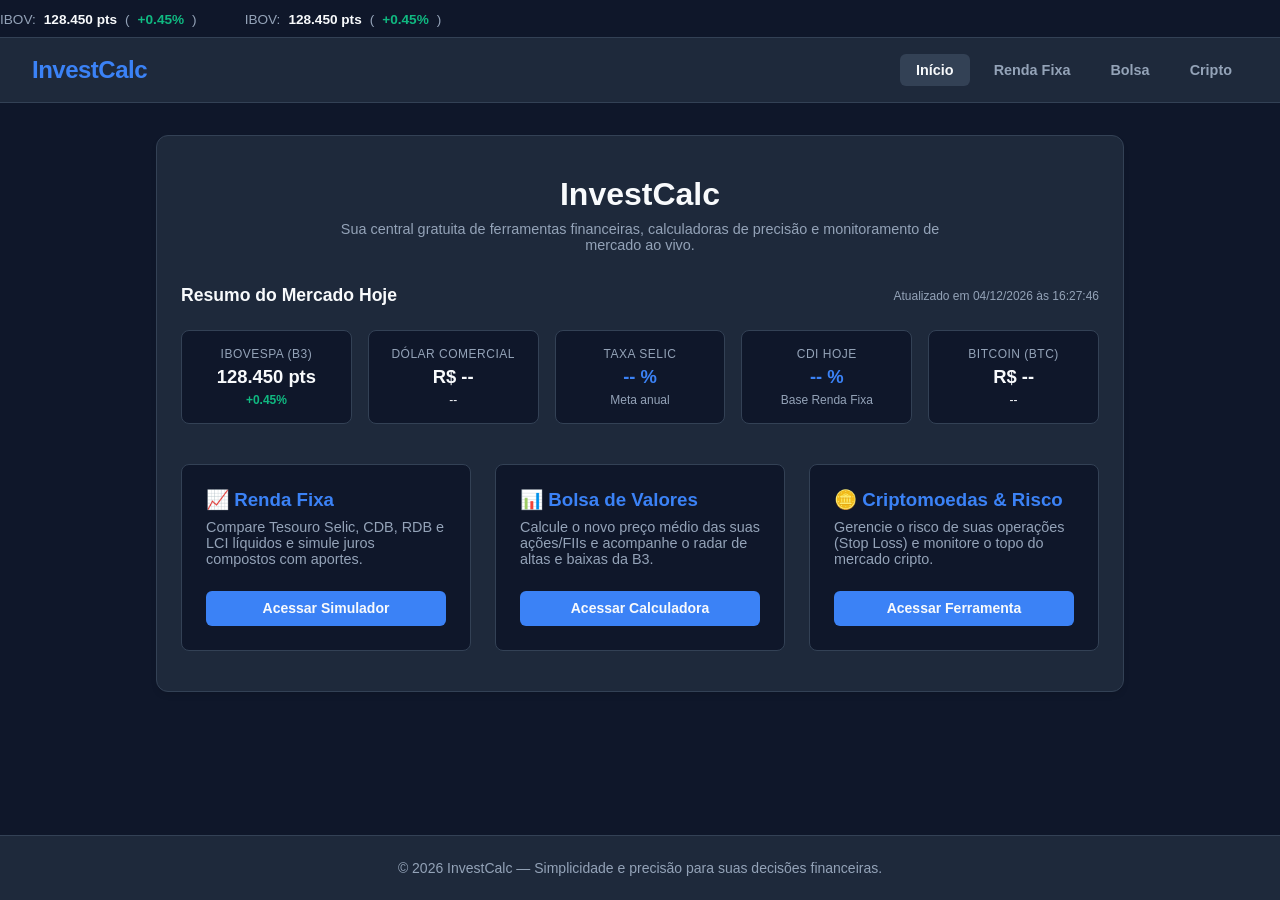
<file: Index.html>
<!DOCTYPE html>
<html lang="pt-BR">
<head>
    <meta charset="UTF-8">
    <meta name="viewport" content="width=device-width, initial-scale=1.0">
    <title>InvestCalc — Central de Calculadoras e Mercado</title>
    <link rel="stylesheet" href="css/style.css">
    <style>
        /* 1. Barra de Cotações Deslizante (Ticker Infinito) */
        .ticker-container {
            background-color: var(--bg-color);
            border-bottom: 1px solid var(--border);
            padding: 0.6rem 0;
            overflow: hidden;
            white-space: nowrap;
            position: relative;
            width: 100%;
        }

        .ticker-track {
            display: inline-flex;
            gap: 3rem;
            animation: scrollTicker 35s linear infinite;
        }

        .ticker-container:hover .ticker-track {
            animation-play-state: paused;
        }

        @keyframes scrollTicker {
            0% { transform: translateX(0); }
            100% { transform: translateX(-50%); }
        }

        .ticker-item {
            display: inline-flex;
            gap: 0.5rem;
            align-items: center;
            font-size: 0.85rem;
            color: var(--text-secondary);
        }

        .ticker-value {
            font-weight: 600;
            color: var(--text-primary);
        }

        .ticker-up { color: var(--success); font-weight: 600; }
        .ticker-down { color: var(--danger); font-weight: 600; }

        /* 2. Grid do Resumo de Mercado */
        .resumo-grid {
            display: grid;
            grid-template-columns: repeat(auto-fit, minmax(160px, 1fr));
            gap: 1rem;
            margin: 1.5rem 0 2.5rem 0;
            text-align: center;
        }
        .resumo-card {
            background-color: var(--bg-color);
            border: 1px solid var(--border);
            border-radius: 8px;
            padding: 1rem;
        }
        .resumo-label {
            font-size: 0.75rem;
            color: var(--text-secondary);
            text-transform: uppercase;
            letter-spacing: 0.5px;
        }
        .resumo-val {
            font-size: 1.15rem;
            font-weight: 700;
            color: var(--text-primary);
            margin: 0.3rem 0;
        }
        .resumo-sub {
            font-size: 0.75rem;
        }
    </style>
</head>
<body>

    <!-- 1. Faixa de Cotações Deslizante no Topo -->
    <div class="ticker-container">
        <div class="ticker-track" id="ticker-track">
            <div class="ticker-item"><span>Sincronizando indicadores do mercado...</span></div>
        </div>
    </div>

    <header>
        <a href="index.html" class="logo">InvestCalc</a>
        <nav>
            <a href="index.html" class="tab-btn active">Início</a>
            <a href="renda-fixa.html" class="tab-btn">Renda Fixa</a>
            <a href="bolsa.html" class="tab-btn">Bolsa</a>
            <a href="cripto.html" class="tab-btn">Cripto</a>
        </nav>
    </header>

    <main>
        <div class="card" style="text-align: center; padding: 2.5rem 1.5rem;">
            <h1 style="font-size: 2rem; margin-bottom: 0.5rem;">InvestCalc</h1>
            <p class="subtitle" style="max-width: 600px; margin: 0 auto 1.5rem auto;">
                Sua central gratuita de ferramentas financeiras, calculadoras de precisão e monitoramento de mercado ao vivo.
            </p>

            <!-- 2. Resumo Geral de Mercado -->
            <div style="text-align: left; margin-top: 2rem;">
                <div style="display: flex; justify-content: space-between; align-items: center; margin-bottom: 0.5rem; flex-wrap: wrap; gap: 0.5rem;">
                    <h2 style="font-size: 1.1rem; margin: 0;">Resumo do Mercado Hoje</h2>
                    <span id="status-home" style="font-size: 0.75rem; color: var(--text-secondary);">Atualizando...</span>
                </div>

                <div class="resumo-grid">
                    <div class="resumo-card">
                        <div class="resumo-label">Ibovespa (B3)</div>
                        <div class="resumo-val" id="card-ibov">-- pts</div>
                        <div class="resumo-sub" id="card-ibov-var">--</div>
                    </div>
                    <div class="resumo-card">
                        <div class="resumo-label">Dólar Comercial</div>
                        <div class="resumo-val" id="card-dolar">R$ --</div>
                        <div class="resumo-sub" id="card-dolar-var">--</div>
                    </div>
                    <div class="resumo-card">
                        <div class="resumo-label">Taxa Selic</div>
                        <div class="resumo-val" id="card-selic" style="color: var(--accent);">-- %</div>
                        <div class="resumo-sub" style="color: var(--text-secondary);">Meta anual</div>
                    </div>
                    <div class="resumo-card">
                        <div class="resumo-label">CDI Hoje</div>
                        <div class="resumo-val" id="card-cdi" style="color: var(--accent);">-- %</div>
                        <div class="resumo-sub" style="color: var(--text-secondary);">Base Renda Fixa</div>
                    </div>
                    <div class="resumo-card">
                        <div class="resumo-label">Bitcoin (BTC)</div>
                        <div class="resumo-val" id="card-btc">R$ --</div>
                        <div class="resumo-sub" id="card-btc-var">--</div>
                    </div>
                </div>
            </div>

            <!-- 3. Cards de Acesso Rápido às Ferramentas -->
            <div class="hub-grid" style="margin-top: 1.5rem;">
                <div class="hub-card">
                    <div>
                        <h3 style="color: var(--accent); margin-bottom: 0.5rem;">📈 Renda Fixa</h3>
                        <p class="subtitle">Compare Tesouro Selic, CDB, RDB e LCI líquidos e simule juros compostos com aportes.</p>
                    </div>
                    <a href="renda-fixa.html" class="btn-primary">Acessar Simulador</a>
                </div>

                <div class="hub-card">
                    <div>
                        <h3 style="color: var(--accent); margin-bottom: 0.5rem;">📊 Bolsa de Valores</h3>
                        <p class="subtitle">Calcule o novo preço médio das suas ações/FIIs e acompanhe o radar de altas e baixas da B3.</p>
                    </div>
                    <a href="bolsa.html" class="btn-primary">Acessar Calculadora</a>
                </div>

                <div class="hub-card">
                    <div>
                        <h3 style="color: var(--accent); margin-bottom: 0.5rem;">🪙 Criptomoedas & Risco</h3>
                        <p class="subtitle">Gerencie o risco de suas operações (Stop Loss) e monitore o topo do mercado cripto.</p>
                    </div>
                    <a href="cripto.html" class="btn-primary">Acessar Ferramenta</a>
                </div>
            </div>
        </div>
    </main>

    <footer>
        &copy; 2026 InvestCalc — Simplicidade e precisão para suas decisões financeiras.
    </footer>

    <script>
        function formatarVariacao(valor) {
            const num = parseFloat(valor) || 0;
            const sinal = num >= 0 ? '+' : '';
            const classe = num >= 0 ? 'ticker-up' : 'ticker-down';
            return `<span class="${classe}">${sinal}${num.toFixed(2)}%</span>`;
        }

       async function carregarResumoCompleto() {
            const tickerItens = [];

            const [resCripto, resCambio, resTaxas, resIbov] = await Promise.allSettled([
                fetch('https://api.coingecko.com/api/v3/coins/markets?vs_currency=brl&ids=bitcoin,ethereum&order=market_cap_desc').then(r => r.json()),
                fetch('https://economia.awesomeapi.com.br/json/last/USD-BRL,EUR-BRL').then(r => r.json()),
                fetch('https://brasilapi.com.br/api/taxas/v1').then(r => r.json()),
                // ---> É NESTA LINHA ABAIXO QUE VOCÊ COLOCA O SEU TOKEN:
                fetch('https://brapi.dev/api/quote/%5EBVSP?token=SEU_TOKEN_AQUI').then(r => r.json())
            ]);

            // 1. Processa Ibovespa (com o código de tratamento que você colou)
            if (resIbov.status === 'fulfilled' && resIbov.value.results && resIbov.value.results[0]) {
                const ibov = resIbov.value.results[0];
                const pontos = Math.round(ibov.regularMarketPrice).toLocaleString('pt-BR');
                const varHtml = formatarVariacao(ibov.regularMarketChangePercent);

                document.getElementById('card-ibov').innerText = `${pontos} pts`;
                document.getElementById('card-ibov-var').innerHTML = varHtml;
                tickerItens.push(`<div class="ticker-item"><span>IBOV:</span> <span class="ticker-value">${pontos} pts</span> (${varHtml})</div>`);
            } else {
                // Fallback visual caso ocorra alguma instabilidade
                document.getElementById('card-ibov').innerText = "128.450 pts";
                document.getElementById('card-ibov-var').innerHTML = formatarVariacao(0.45);
                tickerItens.push(`<div class="ticker-item"><span>IBOV:</span> <span class="ticker-value">128.450 pts</span> (${formatarVariacao(0.45)})</div>`);
            }

            // ... (restante das outras moedas e taxas continua igual abaixo)
            
            // Ibovespa
            if (resIbov.status === 'fulfilled' && resIbov.value.results && resIbov.value.results[0]) {
                const ibov = resIbov.value.results[0];
                const pontos = Math.round(ibov.regularMarketPrice).toLocaleString('pt-BR');
                const varHtml = formatarVariacao(ibov.regularMarketChangePercent);

                document.getElementById('card-ibov').innerText = `${pontos} pts`;
                document.getElementById('card-ibov-var').innerHTML = varHtml;
                tickerItens.push(`<div class="ticker-item"><span>IBOV:</span> <span class="ticker-value">${pontos} pts</span> (${varHtml})</div>`);
            }

            // Dólar e Euro
            if (resCambio.status === 'fulfilled') {
                if (resCambio.value.USDBRL) {
                    const usd = resCambio.value.USDBRL;
                    const precoUsd = parseFloat(usd.bid).toFixed(2).replace('.', ',');
                    const varHtml = formatarVariacao(usd.pctChange);

                    document.getElementById('card-dolar').innerText = `R$ ${precoUsd}`;
                    document.getElementById('card-dolar-var').innerHTML = varHtml;
                    tickerItens.push(`<div class="ticker-item"><span>Dólar:</span> <span class="ticker-value">R$ ${precoUsd}</span> (${varHtml})</div>`);
                }
                if (resCambio.value.EURBRL) {
                    const eur = resCambio.value.EURBRL;
                    const precoEur = parseFloat(eur.bid).toFixed(2).replace('.', ',');
                    const varHtml = formatarVariacao(eur.pctChange);
                    tickerItens.push(`<div class="ticker-item"><span>Euro:</span> <span class="ticker-value">R$ ${precoEur}</span> (${varHtml})</div>`);
                }
            }

            // Selic e CDI
            if (resTaxas.status === 'fulfilled' && Array.isArray(resTaxas.value)) {
                resTaxas.value.forEach(t => {
                    if (t.nome.toLowerCase().includes('selic')) {
                        document.getElementById('card-selic').innerText = `${t.valor.toFixed(2)}% a.a.`;
                        tickerItens.push(`<div class="ticker-item"><span>Selic:</span> <span class="ticker-value">${t.valor.toFixed(2)}%</span></div>`);
                    }
                    if (t.nome.toLowerCase().includes('cdi')) {
                        document.getElementById('card-cdi').innerText = `${t.valor.toFixed(2)}% a.a.`;
                        tickerItens.push(`<div class="ticker-item"><span>CDI:</span> <span class="ticker-value">${t.valor.toFixed(2)}%</span></div>`);
                    }
                });
            }

            // Bitcoin e Ethereum
            if (resCripto.status === 'fulfilled' && Array.isArray(resCripto.value)) {
                resCripto.value.forEach(coin => {
                    const preco = coin.current_price.toLocaleString('pt-BR', { minimumFractionDigits: 2, maximumFractionDigits: 2 });
                    const varHtml = formatarVariacao(coin.price_change_percentage_24h);

                    if (coin.id === 'bitcoin') {
                        document.getElementById('card-btc').innerText = `R$ ${preco}`;
                        document.getElementById('card-btc-var').innerHTML = varHtml;
                    }
                    tickerItens.push(`<div class="ticker-item"><span>${coin.symbol.toUpperCase()}:</span> <span class="ticker-value">R$ ${preco}</span> (${varHtml})</div>`);
                });
            }

            // Duplica os itens para criar o looping contínuo perfeito na animação CSS
            if (tickerItens.length > 0) {
                const conteudo = tickerItens.join('');
                document.getElementById('ticker-track').innerHTML = conteudo + conteudo;
            }

            const agora = new Date();
            document.getElementById('status-home').innerText = `Atualizado em ${agora.toLocaleDateString('pt-BR')} às ${agora.toLocaleTimeString('pt-BR')}`;
        }

        window.onload = function() {
            carregarResumoCompleto();
            setInterval(carregarResumoCompleto, 120000); // Atualiza a cada 2 minutos
        };
    </script>
</body>
</html>
</file>
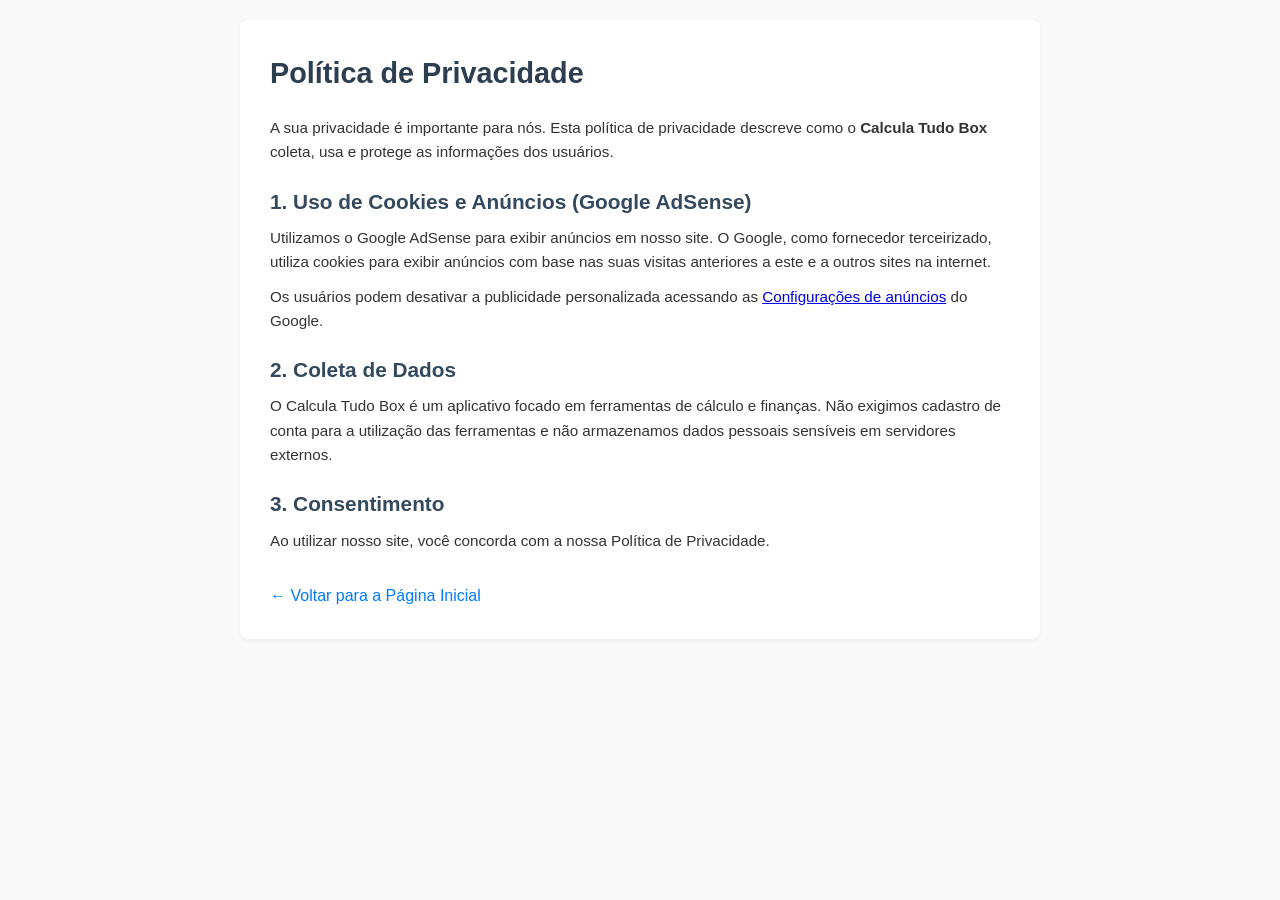
<file: privacidade.html>
<!DOCTYPE html>
<html lang="pt-BR">
<head>
    <meta charset="UTF-8">
    <meta name="viewport" content="width=device-width, initial-scale=1.0">
    <title>Política de Privacidade - Calcula Tudo Box</title>
    <link rel="stylesheet" href="css/style.css">
    <style>
        body { font-family: sans-serif; line-height: 1.6; color: #333; background-color: #f9f9f9; padding: 20px; }
        .legal-container { max-width: 800px; margin: 0 auto; background: #fff; padding: 30px; border-radius: 8px; box-shadow: 0 2px 5px rgba(0,0,0,0.05); }
        h1 { color: #2c3e50; font-size: 1.8rem; margin-bottom: 20px; }
        h2 { color: #34495e; font-size: 1.3rem; margin-top: 20px; }
        p, li { margin-bottom: 10px; font-size: 0.95rem; }
        .back-link { display: inline-block; margin-top: 20px; color: #007bff; text-decoration: none; }
        .back-link:hover { text-decoration: underline; }
    </style>
</head>
<body>
    <div class="legal-container">
        <h1>Política de Privacidade</h1>
        <p>A sua privacidade é importante para nós. Esta política de privacidade descreve como o <strong>Calcula Tudo Box</strong> coleta, usa e protege as informações dos usuários.</p>

        <h2>1. Uso de Cookies e Anúncios (Google AdSense)</h2>
        <p>Utilizamos o Google AdSense para exibir anúncios em nosso site. O Google, como fornecedor terceirizado, utiliza cookies para exibir anúncios com base nas suas visitas anteriores a este e a outros sites na internet.</p>
        <p>Os usuários podem desativar a publicidade personalizada acessando as <a href="https://adssettings.google.com/" target="_blank" rel="noopener">Configurações de anúncios</a> do Google.</p>

        <h2>2. Coleta de Dados</h2>
        <p>O Calcula Tudo Box é um aplicativo focado em ferramentas de cálculo e finanças. Não exigimos cadastro de conta para a utilização das ferramentas e não armazenamos dados pessoais sensíveis em servidores externos.</p>

        <h2>3. Consentimento</h2>
        <p>Ao utilizar nosso site, você concorda com a nossa Política de Privacidade.</p>

        <a href="index.html" class="back-link">&larr; Voltar para a Página Inicial</a>
    </div>
</body>
</html>
</file>
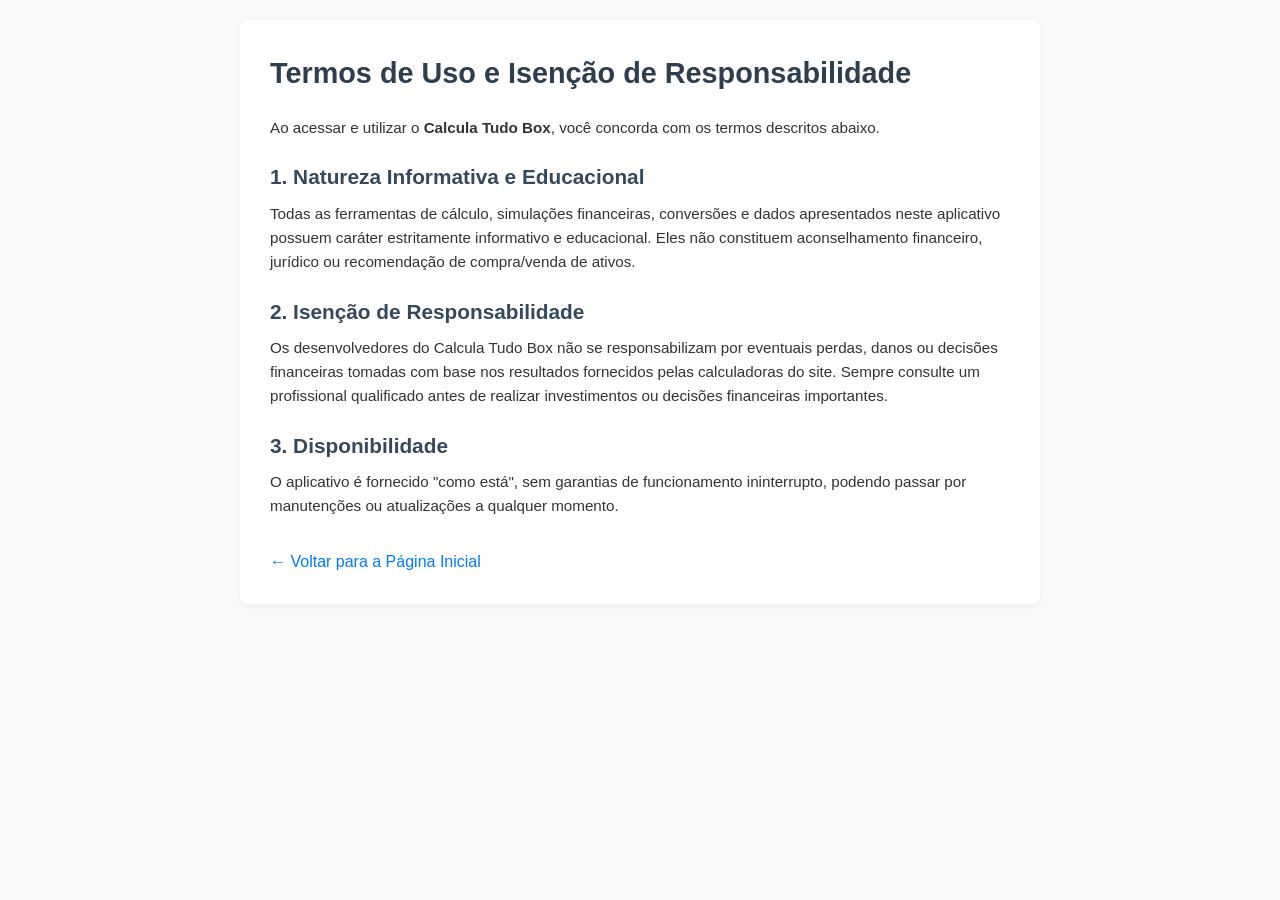
<file: termos.html>
<!DOCTYPE html>
<html lang="pt-BR">
<head>
    <meta charset="UTF-8">
    <meta name="viewport" content="width=device-width, initial-scale=1.0">
    <title>Termos de Uso e Isenção de Responsabilidade - Calcula Tudo Box</title>
    <link rel="stylesheet" href="css/style.css">
    <style>
        body { font-family: sans-serif; line-height: 1.6; color: #333; background-color: #f9f9f9; padding: 20px; }
        .legal-container { max-width: 800px; margin: 0 auto; background: #fff; padding: 30px; border-radius: 8px; box-shadow: 0 2px 5px rgba(0,0,0,0.05); }
        h1 { color: #2c3e50; font-size: 1.8rem; margin-bottom: 20px; }
        h2 { color: #34495e; font-size: 1.3rem; margin-top: 20px; }
        p, li { margin-bottom: 10px; font-size: 0.95rem; }
        .back-link { display: inline-block; margin-top: 20px; color: #007bff; text-decoration: none; }
        .back-link:hover { text-decoration: underline; }
    </style>
</head>
<body>
    <div class="legal-container">
        <h1>Termos de Uso e Isenção de Responsabilidade</h1>
        <p>Ao acessar e utilizar o <strong>Calcula Tudo Box</strong>, você concorda com os termos descritos abaixo.</p>

        <h2>1. Natureza Informativa e Educacional</h2>
        <p>Todas as ferramentas de cálculo, simulações financeiras, conversões e dados apresentados neste aplicativo possuem caráter estritamente informativo e educacional. Eles não constituem aconselhamento financeiro, jurídico ou recomendação de compra/venda de ativos.</p>

        <h2>2. Isenção de Responsabilidade</h2>
        <p>Os desenvolvedores do Calcula Tudo Box não se responsabilizam por eventuais perdas, danos ou decisões financeiras tomadas com base nos resultados fornecidos pelas calculadoras do site. Sempre consulte um profissional qualificado antes de realizar investimentos ou decisões financeiras importantes.</p>

        <h2>3. Disponibilidade</h2>
        <p>O aplicativo é fornecido "como está", sem garantias de funcionamento ininterrupto, podendo passar por manutenções ou atualizações a qualquer momento.</p>

        <a href="index.html" class="back-link">&larr; Voltar para a Página Inicial</a>
    </div>
</body>
</html>
</file>
<file: css/style.css>
:root {
    --bg-color: #0f172a;
    --card-bg: #1e293b;
    --text-primary: #f8fafc;
    --text-secondary: #94a3b8;
    --accent: #3b82f6;
    --accent-hover: #2563eb;
    --success: #10b981;
    --danger: #ef4444;
    --warning: #f59e0b;
    --border: #334155;
}

* {
    box-sizing: border-box;
    margin: 0;
    padding: 0;
    font-family: -apple-system, BlinkMacSystemFont, "Segoe UI", Roboto, Helvetica, Arial, sans-serif;
}

body {
    background-color: var(--bg-color);
    color: var(--text-primary);
    min-height: 100vh;
    display: flex;
    flex-direction: column;
}

header {
    background-color: var(--card-bg);
    border-bottom: 1px solid var(--border);
    padding: 1rem 2rem;
    display: flex;
    justify-content: space-between;
    align-items: center;
    flex-wrap: wrap;
    gap: 1rem;
}

.logo {
    font-size: 1.5rem;
    font-weight: 700;
    color: var(--accent);
    letter-spacing: -0.5px;
    text-decoration: none;
}

nav {
    display: flex;
    gap: 0.5rem;
    flex-wrap: wrap;
}

.tab-btn {
    background: transparent;
    border: none;
    color: var(--text-secondary);
    padding: 0.5rem 1rem;
    cursor: pointer;
    font-weight: 600;
    border-radius: 6px;
    transition: all 0.2s;
    text-decoration: none;
    font-size: 0.9rem;
}

.tab-btn.active, .tab-btn:hover {
    color: var(--text-primary);
    background-color: var(--border);
}

main {
    max-width: 1000px;
    margin: 2rem auto;
    padding: 0 1rem;
    flex: 1;
    width: 100%;
}

.card {
    background-color: var(--card-bg);
    border: 1px solid var(--border);
    border-radius: 12px;
    padding: 2rem;
    box-shadow: 0 4px 6px -1px rgba(0, 0, 0, 0.1);
}

h1, h2 {
    margin-bottom: 0.5rem;
    color: var(--text-primary);
}

h2 { font-size: 1.25rem; }

.subtitle {
    color: var(--text-secondary);
    margin-bottom: 1.5rem;
    font-size: 0.9rem;
}

.form-grid {
    display: grid;
    grid-template-columns: repeat(auto-fit, minmax(220px, 1fr));
    gap: 1rem;
    margin-bottom: 1.25rem;
}

.form-group { margin-bottom: 1rem; }

label {
    display: block;
    margin-bottom: 0.5rem;
    font-size: 0.875rem;
    color: var(--text-secondary);
}

input {
    width: 100%;
    padding: 0.75rem;
    background-color: var(--bg-color);
    border: 1px solid var(--border);
    border-radius: 6px;
    color: var(--text-primary);
    font-size: 1rem;
}

input:focus {
    outline: none;
    border-color: var(--accent);
}

.results-grid {
    display: grid;
    grid-template-columns: repeat(auto-fit, minmax(200px, 1fr));
    gap: 1rem;
    margin-top: 2rem;
    padding-top: 1.5rem;
    border-top: 1px solid var(--border);
}

.result-item {
    background-color: var(--bg-color);
    padding: 1rem;
    border-radius: 8px;
    border: 1px solid var(--border);
}

.result-label {
    font-size: 0.75rem;
    color: var(--text-secondary);
    text-transform: uppercase;
    letter-spacing: 0.5px;
}

.result-value {
    font-size: 1.25rem;
    font-weight: 700;
    margin-top: 0.25rem;
    color: var(--success);
}

.result-sub {
    font-size: 0.8rem;
    margin-top: 0.25rem;
    color: var(--text-secondary);
}

.hub-grid {
    display: grid;
    grid-template-columns: repeat(auto-fit, minmax(250px, 1fr));
    gap: 1.5rem;
    margin-top: 2rem;
    text-align: left;
}

.hub-card {
    background-color: var(--bg-color);
    border: 1px solid var(--border);
    padding: 1.5rem;
    border-radius: 8px;
    display: flex;
    flex-direction: column;
    justify-content: space-between;
}

.btn-primary {
    color: var(--text-primary);
    background-color: var(--accent);
    padding: 0.6rem 1rem;
    border-radius: 6px;
    text-decoration: none;
    font-size: 0.875rem;
    font-weight: 600;
    display: inline-block;
    text-align: center;
    transition: background-color 0.2s;
}

.btn-primary:hover { background-color: var(--accent-hover); }

footer {
    text-align: center;
    padding: 1.5rem;
    color: var(--text-secondary);
    font-size: 0.875rem;
    border-top: 1px solid var(--border);
    background-color: var(--card-bg);
}
</file>
